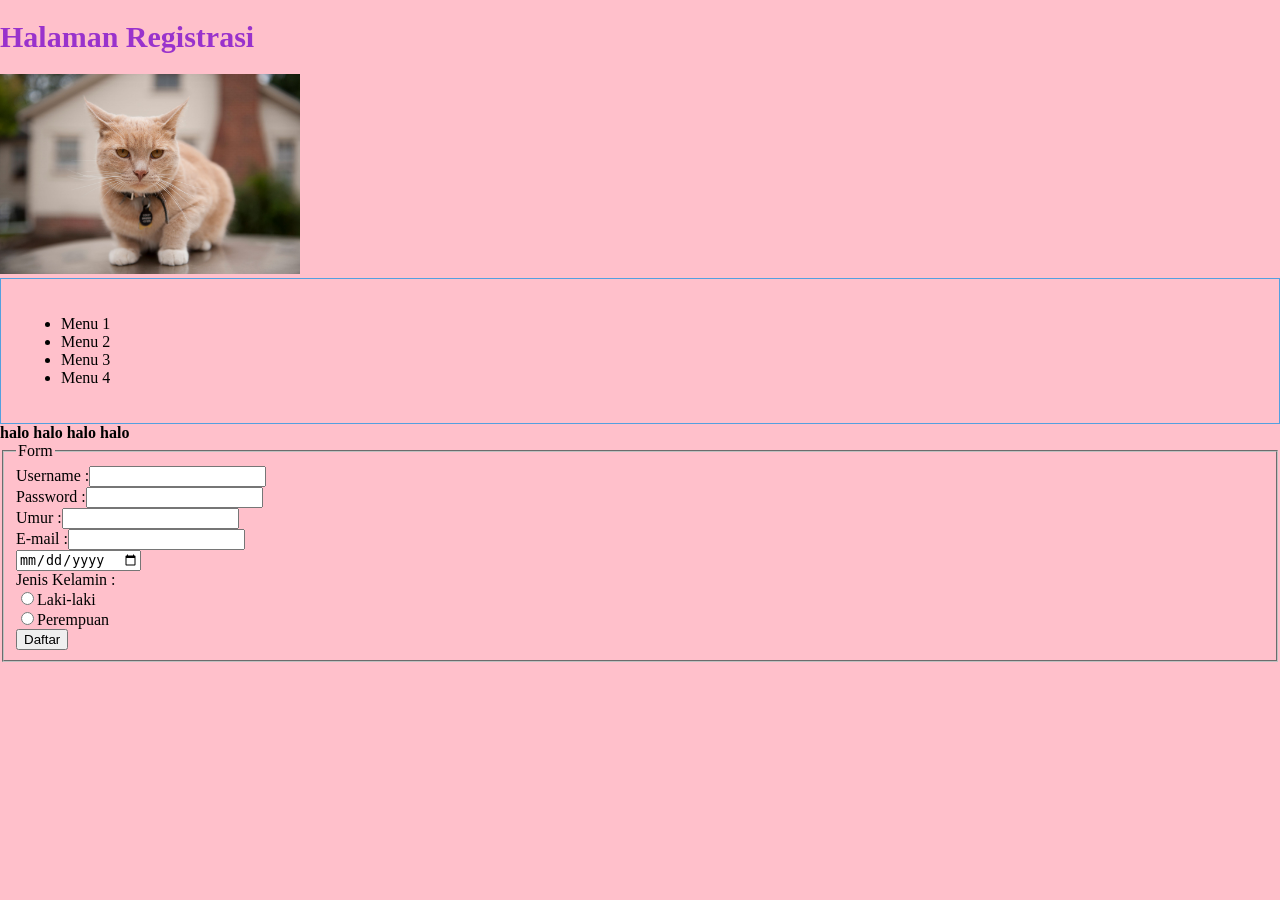
<file: Hari 1/index.html>
<!DOCTYPE html>
<html>

    <head>
        <meta charset="utf-8">
        <link rel="stylesheet" href="style.css">
        <title>Hello</title>
    </head>
    

    <body>
        <h1>Halaman Registrasi</h1>

        <img src="cat.jpg" height="300" width="300">
        <div class="menu">
        <ul>
            <li>Menu 1</li>
            <li>Menu 2</li>
            <li>Menu 3</li>
            <li>Menu 4</li>
        </ul>
        </div>
        <span>
            <b>halo</b>
            <b>halo</b>
            <b>halo</b>
            <b>halo</b>
        </span>

        <div>
            <fieldset>
                <legend>Form</legend>
                <form action="">
                    Username :<input type="text"/><br />
                    Password :<input type="password"><br>
                    Umur :<input type="number"><br>
                    E-mail :<input type="text"><br>
                    <input type="date" name="" id=""><br>
                    Jenis Kelamin : <br>
                    <input type="radio" name="gender" value="">Laki-laki <br>
                    <input type="radio" name="gender" value="">Perempuan <br>
                    <button type="button" class="btn btn-primary">Daftar</button>
                </form>
            </fieldset>
        </div>
    
    
    </body>


</html>
</file>
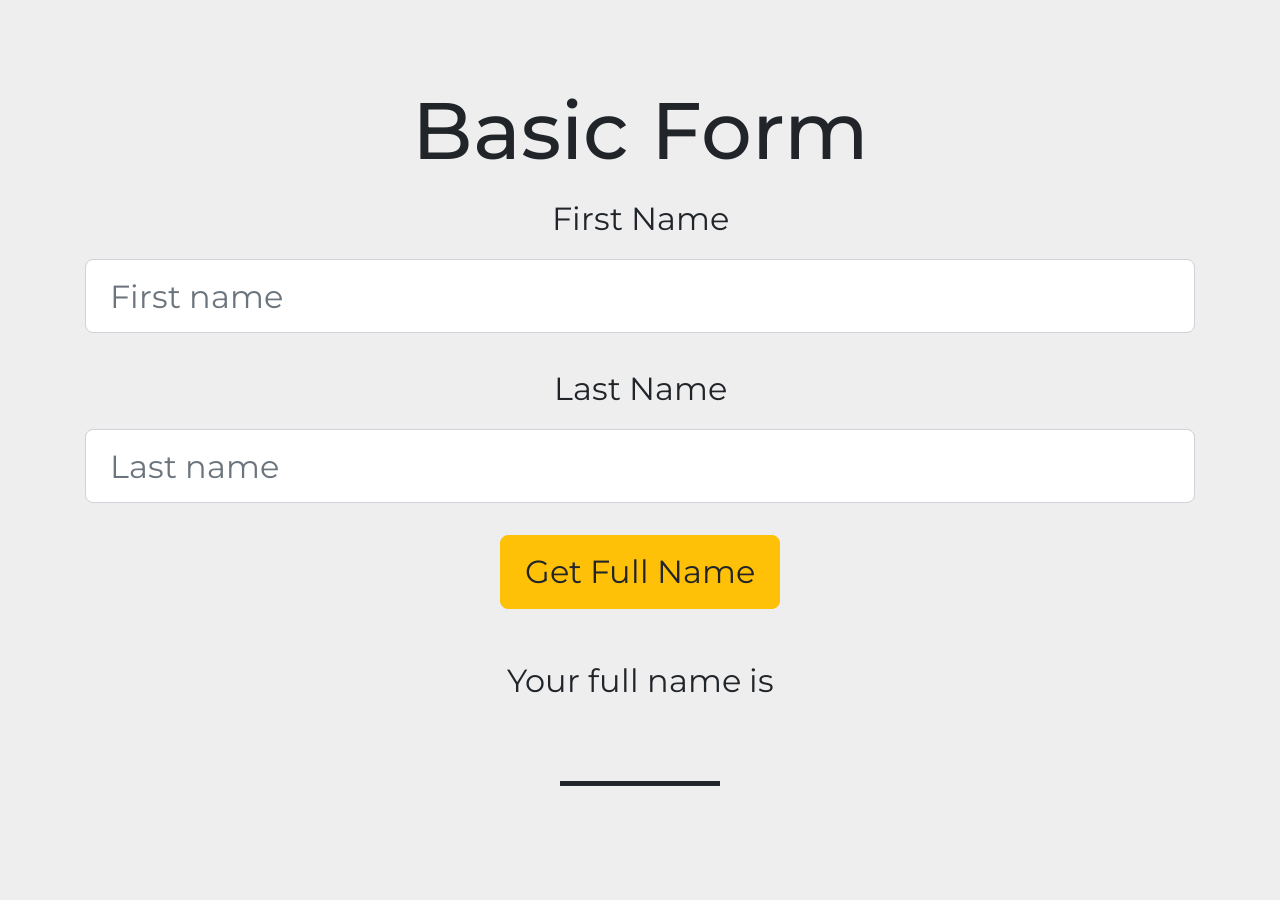
<file: Hari 2/index.html>
<!DOCTYPE html>
<head>
  <title>DevC Session 2</title>
  <meta content="text/html;charset=utf-8" http-equiv="Content-Type">
  <meta content="utf-8" http-equiv="encoding">
  <link href="https://fonts.googleapis.com/css?family=Montserrat" rel="stylesheet">
  <link rel="stylesheet" href="https://stackpath.bootstrapcdn.com/bootstrap/4.3.1/css/bootstrap.min.css" integrity="sha384-ggOyR0iXCbMQv3Xipma34MD+dH/1fQ784/j6cY/iJTQUOhcWr7x9JvoRxT2MZw1T" crossorigin="anonymous">
  <style>
    html, body {
      height: 100%;
      background-color: #eee;
      font-size: 32px;
      text-align: center;
      font-family: 'Montserrat', sans-serif;
    }
  </style>
</head>
<body>
  <div class="container fluid flex-column d-flex h-100 justify-content-center">
    <h1 id="judul">Title</h1>
    <form>
      <div class="form-group">
        <label for="firstNameInput">First Name</label>
        <input type="text" class="form-control" id="firstNameInput" placeholder="First name">
      </div>
      
      <div class="form-group">
        <label for="lastNameInput">Last Name</label>
        <input type="text" class="form-control" id="lastNameInput" placeholder="Last name">
      </div>
      
      <button type="button" class="btn btn-warning" id="submitButton" onclick="getFullName()">Get Full Name</button>
    </form>
    
    <br />
    
    <div>Your full name is</div>
    <h1 id="result">____</h1>
  </div>

  <!-- KETIK JAVASCRIPT DI DALAM SCRIPT TAG -->
  <script>
    // Mengubah judul menjadi "Basic Form"
    var judul = document.querySelector('#judul');
    judul.innerText = "Basic Form"

    // Semua yang didalam function akan dijalankan saat klik button
    function getFullName() {
      // ==============================================


      // Kalkulasi Full Name, tampilkan di result pada saat klik button

      var firstName = document.querySelector('#firstNameInput').value;
      var lastName = document.querySelector('#lastNameInput').value;
      var fullName = firstName + " " + lastName;
      var result = document.querySelector('#result')

      // ===============================================

      //  Menampilkan Full Name ke Result
      // Full Name max 20 karakter, kalo enggak namanya jadi  TOO LONG dan warnanya merah

      if(fullName.length < 20){
        result.classList.remove('text-danger')
        result.innerText = fullName
      }else{
        result.classList.add('text-danger')
        result.innerText = "Too Long"
      }

    }
  </script>
</body>
</html>
</file>
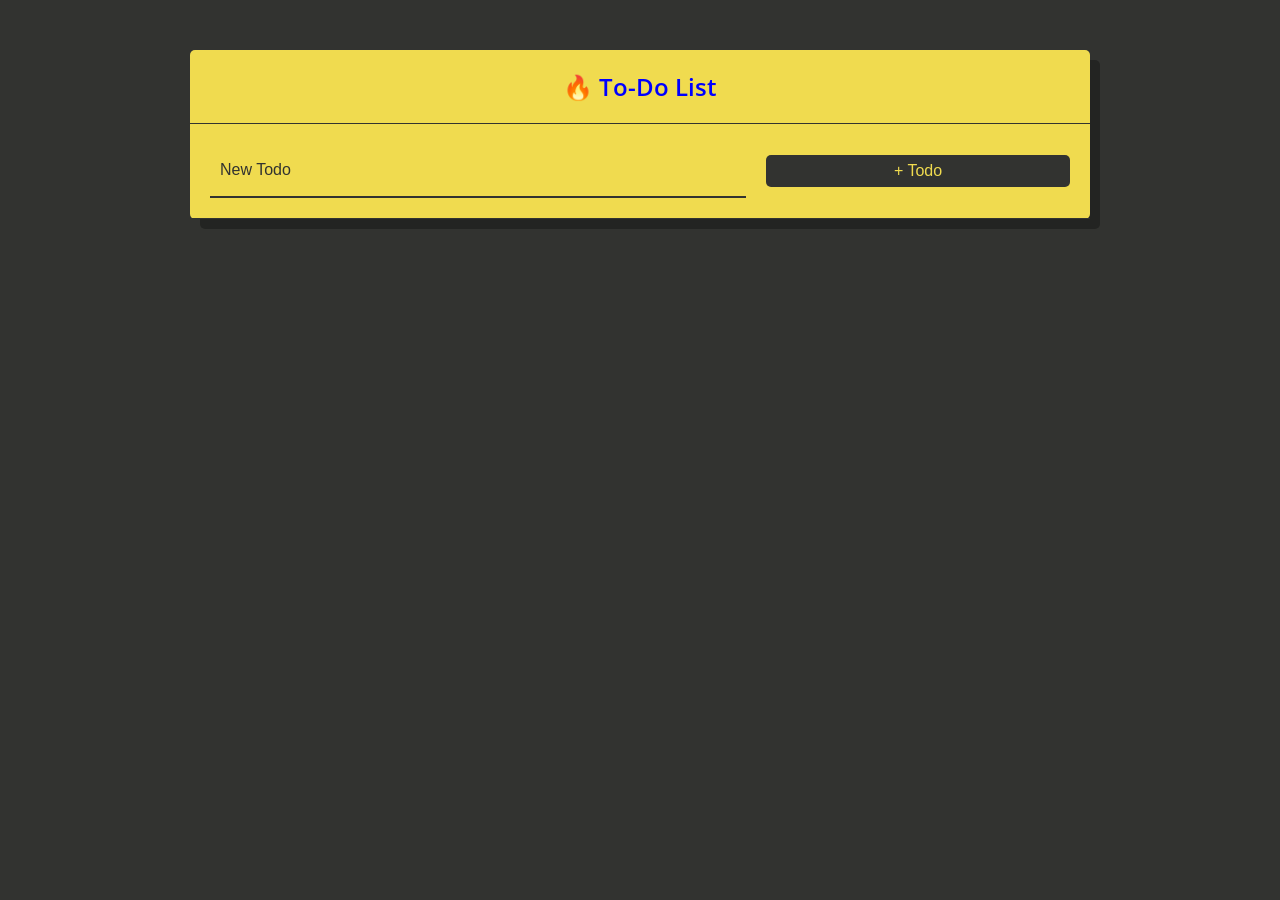
<file: Hari 4/index.html>
<!DOCTYPE html>
<html lang="en">
  <head>
    <meta charset="UTF-8" />
    <meta name="viewport" content="width=device-width, initial-scale=1.0" />
    <meta http-equiv="X-UA-Compatible" content="ie=edge" />

    <title>To-Do List</title>
    <link
      href="https://fonts.googleapis.com/css?family=Open+Sans"
      rel="stylesheet"
    />
    <script
      src="https://code.jquery.com/jquery-3.3.1.slim.min.js"
      integrity="sha256-3edrmyuQ0w65f8gfBsqowzjJe2iM6n0nKciPUp8y+7E="
      crossorigin="anonymous"
    ></script>

    <style>
      html {
        font-family: "Open Sans", sans-serif;
        background: #323330;
        color: #323330;
      }

      .box {
        max-width: 380px;
        margin: 50px auto;
        background: #f0db4f;
        border-radius: 5px;
        box-shadow: 10px 10px 0 rgba(0, 0, 0, 0.3);
      }

      @media (min-width: 680px){
        .box {
          max-width: 480px
        }

        .title {
          color: red;
        }
      }

      @media (min-width: 1000px){
        .box {
          max-width: 900px
        }

        .title {
          color: blue;
        }
      }

      .row {
        display: flex;
        align-items: center;
        border-bottom: 1px solid #323330;
      }

      .title {
        text-align: center;
        justify-content: center;
        font-weight: 600;
        font-size: 24px;
        padding: 20px;
      }

      input[type="text"] {
        width: 60%;
        height: 32px;
        font-size: 16px;
        padding: 10px;
        background: none;
        border: none;
        border-bottom: 2px solid #323330;
      }

      input::placeholder {
        color: #323330;
      }

      input:focus {
        outline: none;
      }

      input:checked + p {
        background: #d6c349;
        text-decoration: line-through;
      }

      input[type="checkbox"] {
        margin: 20px;
      }

      #todo-submit {
        background-color: #323330;
        color: #f0db4f;
        border: none;
        border-radius: 5px;
        height: 32px;
        margin-left: 20px;
        font-size: 16px;
        flex: 1;
      }

      #todo-submit:hover {
        background-color: #4d504b;
      }

      p {
        margin: 0;
        padding: 20px;
        transition: background 0.2s;
        flex: 1;
        font-size: 20px;
        font-weight: 200;
        border-left: 1px solid #323330;
      }
    </style>
  </head>
  <body>
    <div class="box">
      <div id="title" class="title row">
        🔥 To-Do List
      </div>
      <div class="list">
        <!-- List of To-Dos will be added here -->
      </div>
      <form class="title row">
        <input id="todo-input" type="text" placeholder="New Todo" />
        <input id="todo-submit" type="submit" value="+ Todo" />
      </form>
    </div>

    <!-- JavScript here -->
    <script>
      var todoSubmitBtn = $('#todo-submit');

      var dataAwal = (JSON.parse(localStorage.getItem('todos')) === null) ? [] : JSON.parse(localStorage.getItem('todos'));
      var todoList = dataAwal;

      todoSubmitBtn.on('click', addTodo);

      function addTodo(e){
        e.preventDefault(); //agar tidak menjalankan default kebiasaan

        var todoText = $('#todo-input').val();
        var todoItem = {
          text: todoText,
          done: false
        };

        todoList.push(todoItem);

        $('#todo-input').val('');

        saveTodo();

        var target = $('.list');
        fillTodos(todoList, target);
      }

      function fillTodos(arr, targetElement) {
        var html = "";

        arr.forEach(function(todo, index) {
          html += `
            <div class="row">
              <input type="checkbox" data-index=${index} ${todo.done ? 'checked' : ''} />
              <p>${todo.text}</p>
            </div>
          `;
        });

        targetElement.html(html);
      }

      function saveTodo(){
        localStorage.setItem('todos', JSON.stringify(todoList));
      }

      function  toggleTodo(e){
        var target = $(e.target);
        if(target.is('input')){
          var index = target.data('index');

          todoList[index].done = !todoList[index].done;

          saveTodo();
        }
      }

      // Tampilkan todo saat script dijalankan
      fillTodos(todoList, $('.list'));
      $('.list').on('click', toggleTodo);


      // Nyoba
      // var title = document.querySelector('#title');
      // var titleJq = $('#title');

      // title.addEventListener('click', function onTitleClick(e){
      //   console.log('Title Click', e);
      // });

      // title.addEventListener('mouseover', function onTitleMouseOver(e){
      //   console.log('Mouse Over', e);
      // });

      // titleJq.on('click', function onTitleJqClick(e) {
      //   console.log('Jquery event click');
      // });
    </script>
  </body>
</html>

<!-- SUBMIT -->
<!-- bit.ly/h8devc4-task -->
<!-- denichodev@gmail.com -->
</file>
<file: Hari 1/style.css>
body {
    font-family: "montserrat";
    font-size: 100%;
    background-color: pink;
    margin: 0px;
}
img {
    height: 200px;
    position: relative;
}
h1{
    font-size: 30px;
    color: darkorchid;
}
.subjudul{
    color: #2196F3;
    text-align: right;
    font-family: "roboto";
    font-size: 20px;
    border-width: 1px;
    border-style: dotted;
    border-color: chocolate;

}
.menu{
    border-width: 1px;
    border-style: solid;
    border-color: rgb(84, 160, 223);
    padding: 20px;
}
</file>
